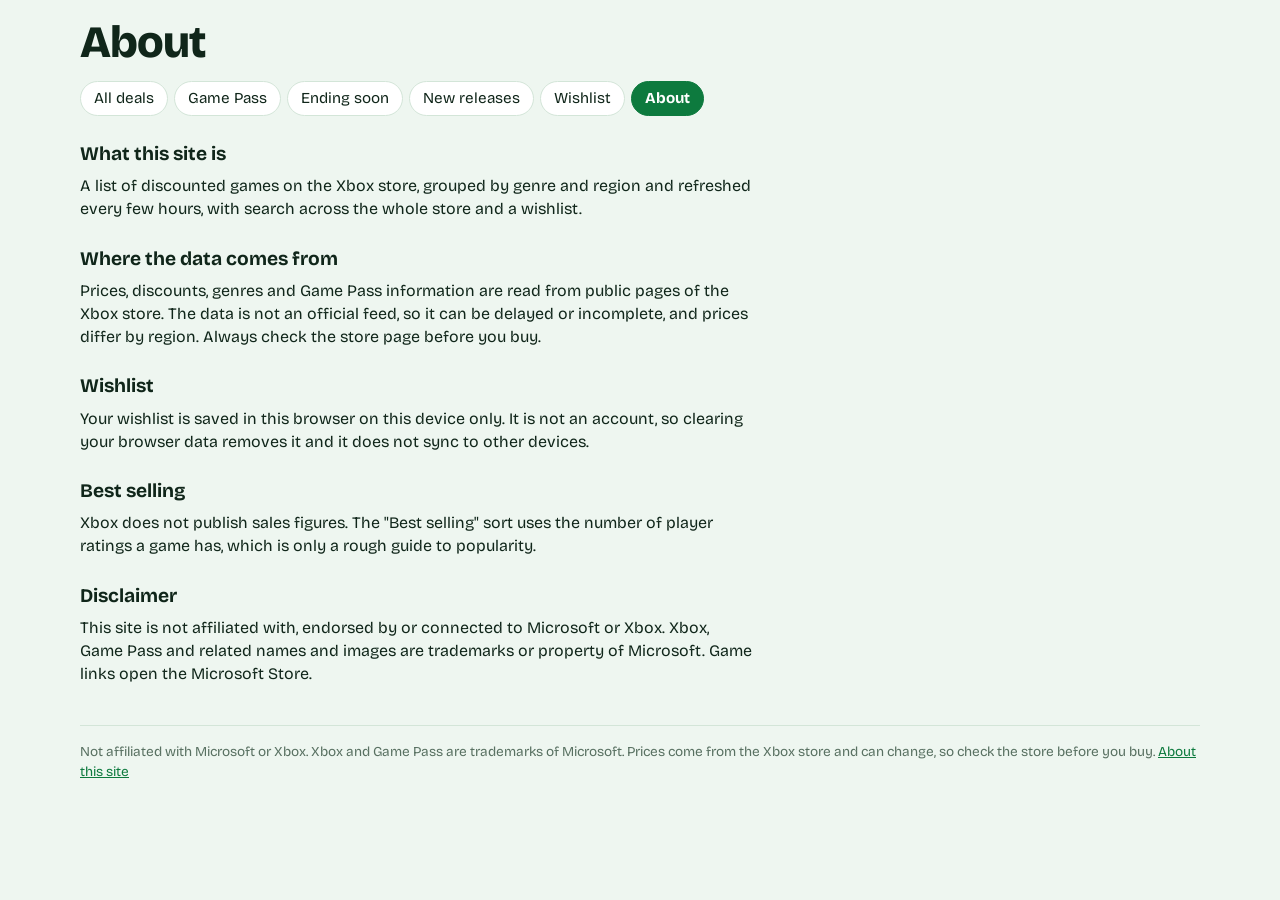
<file: about.html>
<!DOCTYPE html>
<html lang="en">
<head>
<meta charset="utf-8">
<meta name="viewport" content="width=device-width, initial-scale=1">
<title>About | Xbox Deals</title>
<meta name="description" content="About Xbox Deals: where the data comes from and what it means.">
<link rel="stylesheet" href="https://fonts.googleapis.com/css2?family=Bricolage+Grotesque:opsz,wght@12..96,500;12..96,800&display=swap">
<link rel="stylesheet" href="style.css">
</head>
<body>
<div class="wrap">
  <header class="top"><h1>About</h1></header>
  <nav class="nav" aria-label="Pages"><a href="index.html">All deals</a><a href="game-pass.html">Game Pass</a><a href="ending-soon.html">Ending soon</a><a href="new-releases.html">New releases</a><a href="wishlist.html">Wishlist</a><a href="about.html" aria-current="page">About</a></nav>
  <div class="prose">
    <h2>What this site is</h2>
    <p>A list of discounted games on the Xbox store, grouped by genre and region and refreshed every few hours, with search across the whole store and a wishlist.</p>
    <h2>Where the data comes from</h2>
    <p>Prices, discounts, genres and Game Pass information are read from public pages of the Xbox store. The data is not an official feed, so it can be delayed or incomplete, and prices differ by region. Always check the store page before you buy.</p>
    <h2>Wishlist</h2>
    <p>Your wishlist is saved in this browser on this device only. It is not an account, so clearing your browser data removes it and it does not sync to other devices.</p>
    <h2>Best selling</h2>
    <p>Xbox does not publish sales figures. The "Best selling" sort uses the number of player ratings a game has, which is only a rough guide to popularity.</p>
    <h2>Disclaimer</h2>
    <p>This site is not affiliated with, endorsed by or connected to Microsoft or Xbox. Xbox, Game Pass and related names and images are trademarks or property of Microsoft. Game links open the Microsoft Store.</p>
  </div>
  <footer class="foot">Not affiliated with Microsoft or Xbox. Xbox and Game Pass are trademarks of Microsoft. Prices come from the Xbox store and can change, so check the store before you buy. <a href="about.html">About this site</a></footer>
</div>
</body>
</html>
</file>
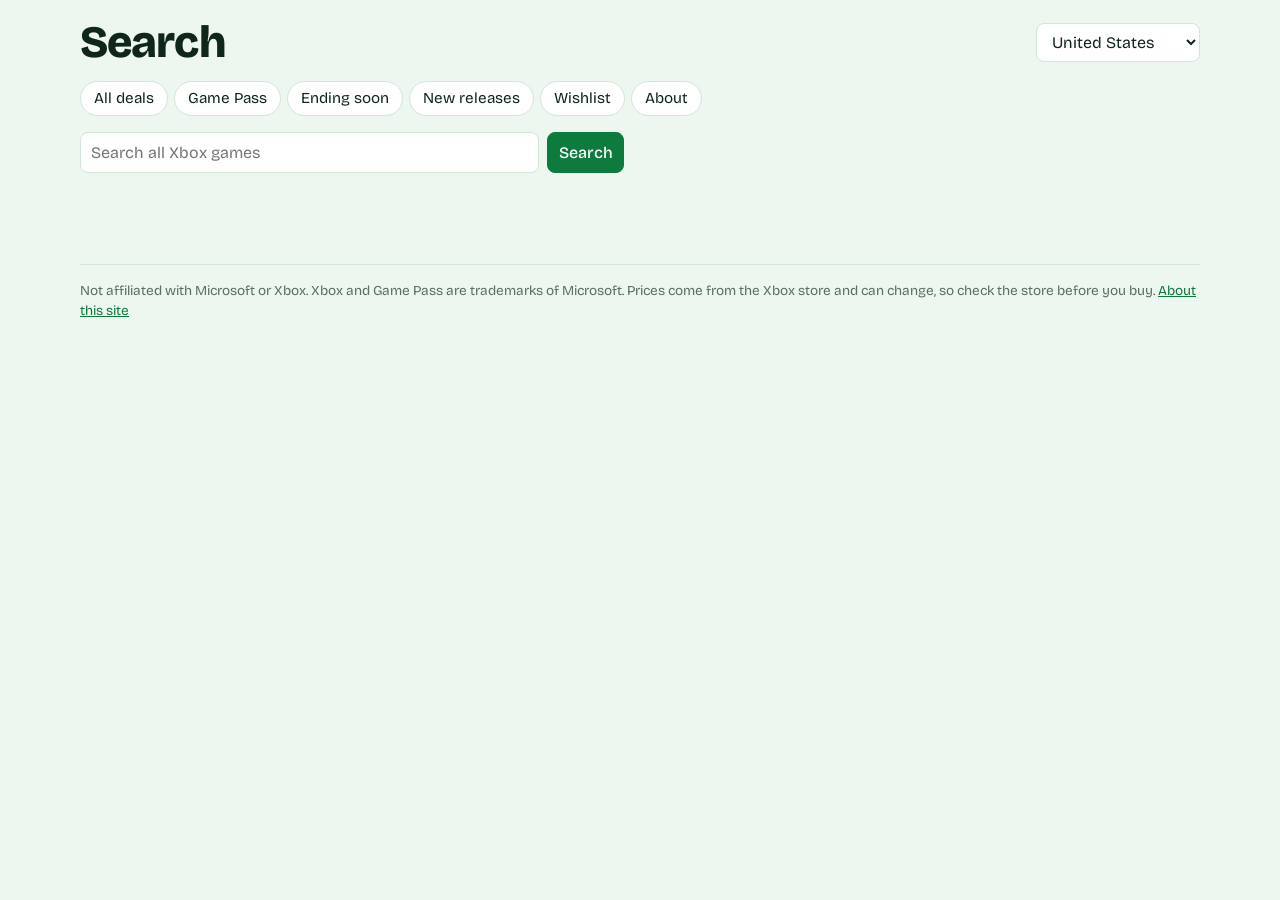
<file: search.html>
<!DOCTYPE html>
<html lang="en">
<head>
<meta charset="utf-8">
<meta name="viewport" content="width=device-width, initial-scale=1">
<title>Search Xbox games | Xbox Deals</title>
<meta name="description" content="Search any game on the Xbox store and see its price.">
<link rel="stylesheet" href="https://fonts.googleapis.com/css2?family=Bricolage+Grotesque:opsz,wght@12..96,500;12..96,800&display=swap">
<link rel="stylesheet" href="style.css">
</head>
<body>
<div class="wrap">
  <header class="top">
    <h1>Search</h1>
    <select id="mk" aria-label="Region"></select>
  </header>
  <nav class="nav" aria-label="Pages"><a href="index.html">All deals</a><a href="game-pass.html">Game Pass</a><a href="ending-soon.html">Ending soon</a><a href="new-releases.html">New releases</a><a href="wishlist.html">Wishlist</a><a href="about.html">About</a></nav>
  <form id="f" class="gsearch" role="search">
    <input id="q" type="search" placeholder="Search all Xbox games" aria-label="Search all Xbox games">
    <button class="primary" type="submit">Search</button>
  </form>
  <p id="meta" role="status"></p>
  <div id="grid"></div>
  <footer class="foot">Not affiliated with Microsoft or Xbox. Xbox and Game Pass are trademarks of Microsoft. Prices come from the Xbox store and can change, so check the store before you buy. <a href="about.html">About this site</a></footer>
</div>
<noscript>This site needs JavaScript.</noscript>
<script src="common.js"></script>
<script src="search.js"></script>
</body>
</html>
</file>
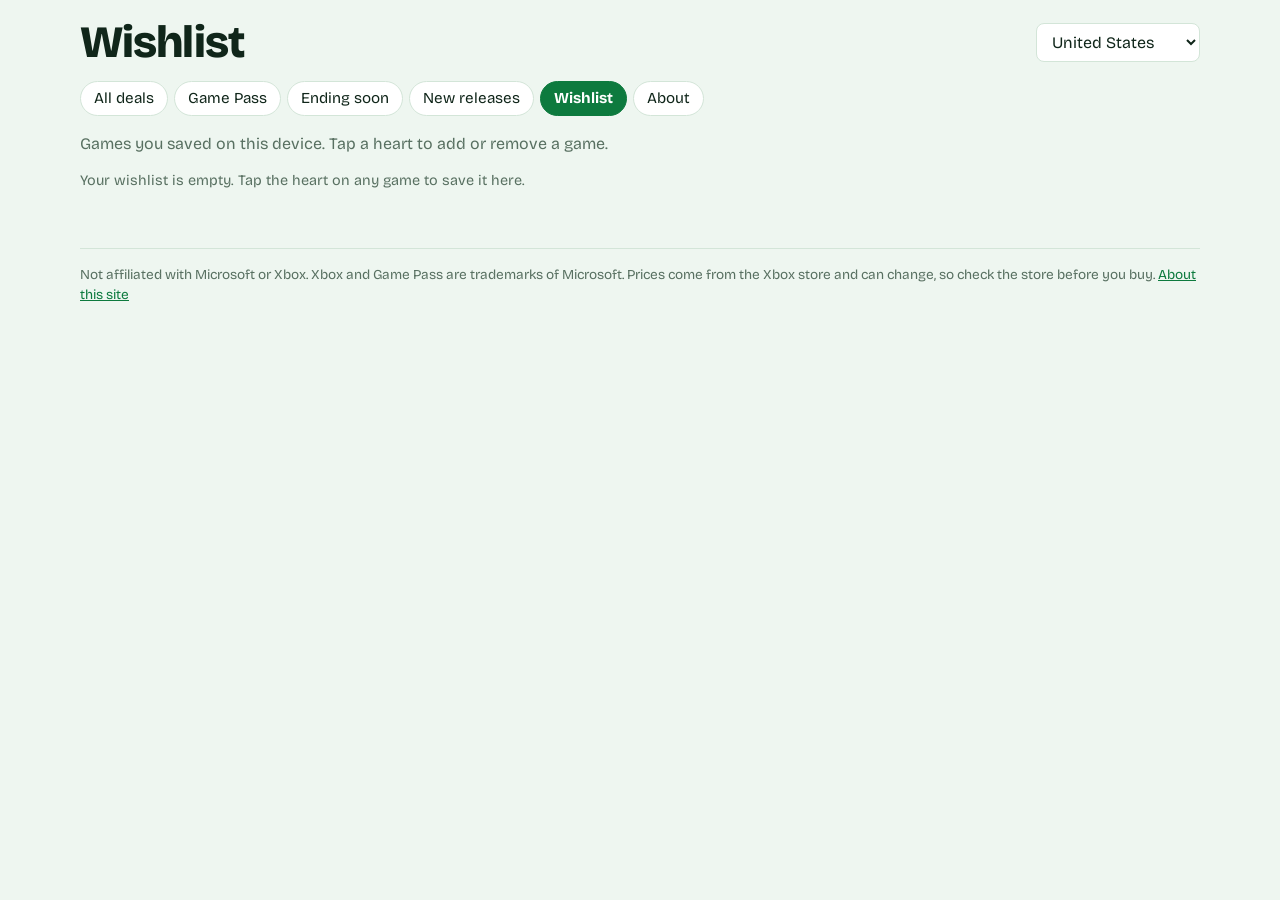
<file: wishlist.html>
<!DOCTYPE html>
<html lang="en">
<head>
<meta charset="utf-8">
<meta name="viewport" content="width=device-width, initial-scale=1">
<title>Your wishlist | Xbox Deals</title>
<meta name="description" content="Games you saved, with their current prices.">
<link rel="stylesheet" href="https://fonts.googleapis.com/css2?family=Bricolage+Grotesque:opsz,wght@12..96,500;12..96,800&display=swap">
<link rel="stylesheet" href="style.css">
</head>
<body>
<div class="wrap">
  <header class="top">
    <h1>Wishlist</h1>
    <select id="mk" aria-label="Region"></select>
  </header>
  <nav class="nav" aria-label="Pages"><a href="index.html">All deals</a><a href="game-pass.html">Game Pass</a><a href="ending-soon.html">Ending soon</a><a href="new-releases.html">New releases</a><a href="wishlist.html" aria-current="page">Wishlist</a><a href="about.html">About</a></nav>
  <p class="sub">Games you saved on this device. Tap a heart to add or remove a game.</p>
  <p id="meta" role="status"></p>
  <div id="grid"></div>
  <footer class="foot">Not affiliated with Microsoft or Xbox. Xbox and Game Pass are trademarks of Microsoft. Prices come from the Xbox store and can change, so check the store before you buy. <a href="about.html">About this site</a></footer>
</div>
<noscript>This site needs JavaScript.</noscript>
<script src="common.js"></script>
<script src="wishlist.js"></script>
</body>
</html>
</file>
<file: style.css>
:root{--bg:#eef6f0;--card:#fff;--ink:#10261a;--muted:#587061;--line:#d3e5d8;--accent:#0d7a3e;--on-accent:#fff;color-scheme:light}
@media (prefers-color-scheme:dark){:root{--bg:#0d1a12;--card:#14251b;--ink:#e5f2e9;--muted:#8fb09b;--line:#25392c;--accent:#4fd37f;--on-accent:#05210f;color-scheme:dark}}
*{box-sizing:border-box}
html,body{margin:0;background:var(--bg);color:var(--ink);font:16px/1.45 "Bricolage Grotesque",system-ui,-apple-system,"Segoe UI",Roboto,sans-serif}
.wrap{max-width:72rem;margin:0 auto;padding:1.25rem 1rem 3rem}
.top{display:flex;flex-wrap:wrap;align-items:center;justify-content:space-between;gap:.75rem;margin-bottom:1rem}
h1{margin:0;font-size:clamp(1.8rem,5vw,2.8rem);font-weight:800;letter-spacing:-.02em;line-height:1}
.layout{display:grid;grid-template-columns:13.5rem minmax(0,1fr);gap:1.5rem;align-items:start}
.side{position:sticky;top:1rem;max-height:calc(100vh - 2rem);overflow-y:auto;background:var(--card);border:1px solid var(--line);border-radius:10px;padding:.5rem}
.side h2{margin:.25rem .6rem .4rem;font-size:.85rem;font-weight:800;color:var(--muted)}
.gbtn{display:flex;justify-content:space-between;gap:.5rem;width:100%;text-align:left;border:0;background:transparent;border-radius:6px;padding:.4rem .6rem;font-size:.95rem}
.gbtn span{color:var(--muted);font-variant-numeric:tabular-nums}
.gbtn:hover{background:var(--bg)}
.gbtn[aria-current=true]{background:var(--accent);color:var(--on-accent);font-weight:700}
.gbtn[aria-current=true] span{color:inherit;opacity:.8}
.gtoggle{display:none}
.tools{display:grid;grid-template-columns:2fr 1fr 1fr;gap:.5rem;margin-bottom:.5rem}
.row{display:flex;gap:.5rem;align-items:center}
input,select,button{font:inherit;color:inherit;background:var(--card);border:1px solid var(--line);border-radius:8px;padding:.5rem .65rem;min-width:0}
button{cursor:pointer;font-weight:500}
button.primary{background:var(--accent);border-color:var(--accent);color:var(--on-accent)}
button:disabled{opacity:.6;cursor:progress}
input:focus-visible,select:focus-visible,button:focus-visible,a:focus-visible{outline:2px solid var(--accent);outline-offset:2px}
#meta{margin:.25rem 0 1rem;color:var(--muted);font-size:.9rem;min-height:1.3em}
#grid{display:grid;grid-template-columns:repeat(auto-fill,minmax(10.5rem,1fr));gap:1rem}
.card{background:var(--card);border:1px solid var(--line);border-radius:10px;overflow:hidden;display:flex;flex-direction:column}
.poster{position:relative;display:block;aspect-ratio:2/3;background:var(--line)}
.poster img{width:100%;height:100%;object-fit:cover;display:block}
.tag{position:absolute;left:.4rem;top:.4rem;background:var(--accent);color:var(--on-accent);font-weight:800;font-size:.85rem;line-height:1;padding:.25rem .4rem;border-radius:4px}
.gp{position:absolute;left:.5rem;bottom:.5rem;background:var(--ink);color:var(--bg);font-weight:800;font-size:.75rem;line-height:1;padding:.3rem .45rem;border-radius:4px}
.info{padding:.65rem .7rem .8rem;display:flex;flex-direction:column;gap:.15rem;flex:1}
.name{font-weight:800;color:var(--ink);text-decoration:none;overflow-wrap:anywhere;line-height:1.2}
.name:hover{color:var(--accent)}
.pub{font-size:.8rem;color:var(--muted)}
.price{margin-top:auto;padding-top:.4rem;display:flex;align-items:baseline;gap:.5rem}
.price strong{font-size:1.2rem}
.price s{color:var(--muted);font-size:.9rem}
.end{font-size:.8rem;color:var(--muted)}
.msg{grid-column:1/-1;margin:0;padding:2rem 1rem;text-align:center;color:var(--muted)}
.pager{display:flex;justify-content:center;align-items:center;gap:1rem;margin-top:1.5rem}
.pager[hidden]{display:none}
@media (max-width:48rem){.layout{grid-template-columns:1fr}.side{display:none;position:static;max-height:none}.side.open{display:block;margin-bottom:.75rem}.gtoggle{display:inline-block;margin-bottom:.75rem}}
@media (max-width:34rem){.tools{grid-template-columns:1fr 1fr}.tools input{grid-column:1/-1}}
.nav{display:flex;flex-wrap:wrap;gap:.4rem;margin-bottom:1rem}
.nav a{padding:.35rem .8rem;border:1px solid var(--line);border-radius:999px;background:var(--card);color:var(--ink);text-decoration:none;font-size:.95rem}
.nav a:hover{border-color:var(--accent)}
.nav a[aria-current=page]{background:var(--accent);border-color:var(--accent);color:var(--on-accent);font-weight:700}
.sub{margin:0 0 1rem;color:var(--muted)}
.foot{margin-top:2.5rem;padding-top:1rem;border-top:1px solid var(--line);color:var(--muted);font-size:.85rem}
.foot a{color:var(--accent)}
.prose{max-width:42rem}
.prose h2{margin:1.5rem 0 .4rem;font-size:1.2rem}
.prose p{margin:.4rem 0}
.card{position:relative}
.heart{position:absolute;top:.4rem;right:.4rem;width:2rem;height:2rem;padding:0;border-radius:50%;font-size:1.1rem;line-height:1;display:grid;place-items:center;background:var(--card);border:1px solid var(--line);color:var(--ink)}
.heart[aria-pressed=true]{color:#d6336c;border-color:#d6336c}
.gsearch{display:flex;gap:.5rem;margin-bottom:1rem;max-width:34rem}
.gsearch input{flex:1}
.gsearch button{white-space:nowrap}
</file>
